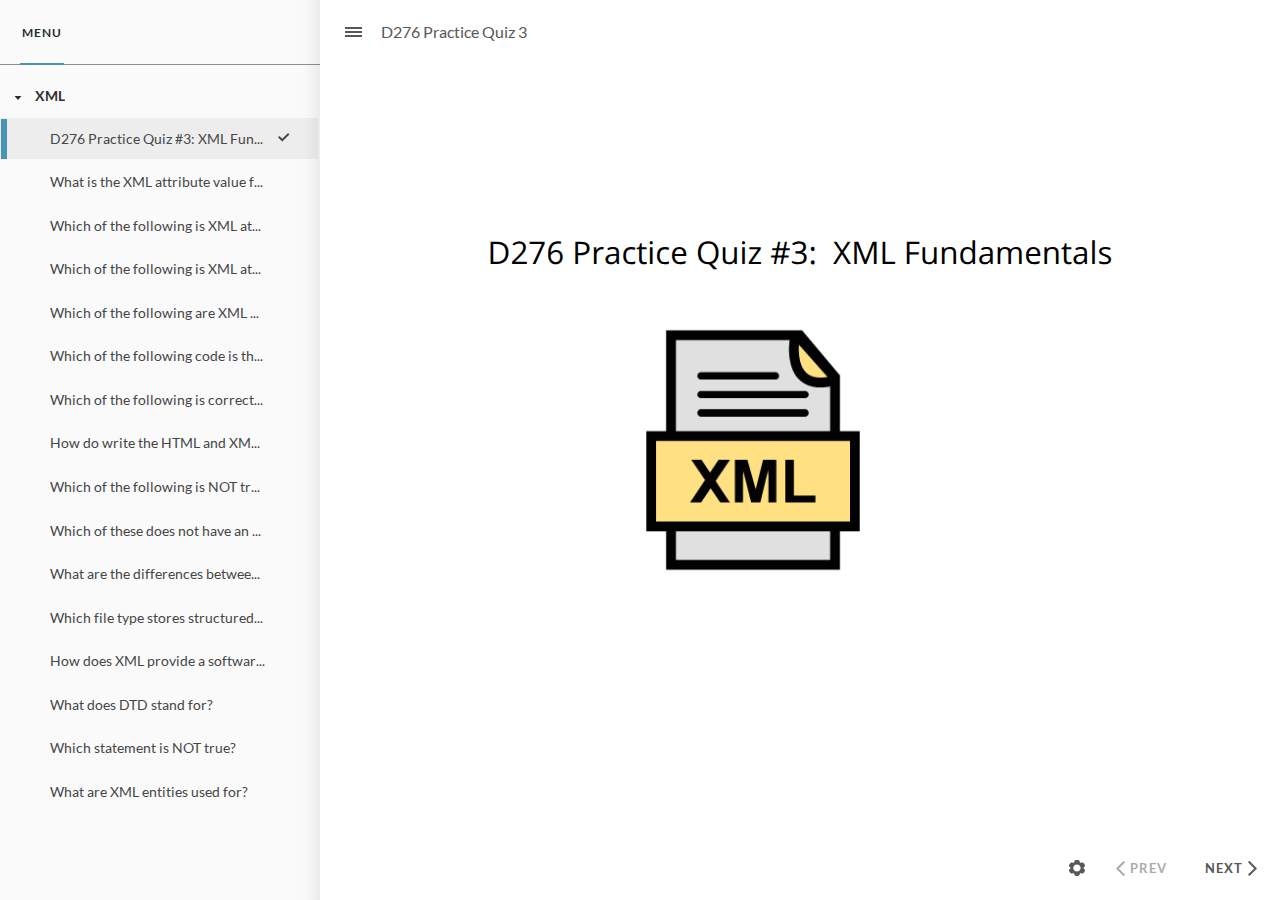
<file: index.html>
﻿<!doctype html>
<html lang="en-US">
<head>
  <meta charset="utf-8">
  <!-- Created using Storyline 360 - http://www.articulate.com  -->
  <!-- version: 3.79.30921.0 -->
  <title>D276 Practice Quiz 3</title>
  <meta http-equiv="x-ua-compatible" content="IE=edge"/>
  <meta name="viewport" content="width=device-width,initial-scale=1,user-scalable=no,shrink-to-fit=no,minimal-ui"/>
  <meta name="apple-mobile-web-app-capable" content="yes"/>
  <style>
    html, body { height: 100%; padding: 0; margin: 0 }
    #app { height: 100%; width: 100%; }
  </style>

  <script>
    window.DS = {};
    window.globals = {
      DATA_PATH_BASE: '',
      HAS_FRAME: true,
      HAS_SLIDE: true,

      lmsPresent: false,
      tinCanPresent: false,
      cmi5Present: false,
      aoSupport: false,
      scale: 'noscale',
      captureRc: false,
      browserSize: 'optimal',
      bgColor: '#FFFFFF',
      features: 'ConnectionMessages,DropIn1,DropIn2,DropIn3,DropIn4,FullScreenToggle,LayerPresentAsDialog,MultipleQuizTracking,UpdatedThemeEditor,VideoSync',
      themeName: 'unified',
      preloaderColor: '#8C8C8C',
      suppressAnalytics: false,
      productChannel: 'stable',
      publishSource: 'storyline',
      aid: 'aid|c968bc11-14fc-4e19-bbd4-9d9aef93eb11',
      cid: '5f8f3acd-6497-43a9-b565-3db9322bfdd7',
      playerVersion: '3.79.30921.0',
      publishTimestamp: '2023-09-08T02:44:46.5695408Z',
      maxIosVideoElements: 10,
      connectionSettings: { message: 'You%20are%20offline.%20Trying%20to%20reconnect...', useDarkTheme: true, mode: 'disabled' },

      
      parseParams: function(qs) {
        if (window.globals.parsedParams != null) {
          return window.globals.parsedParams;
        }
        qs = (qs || window.location.search.substr(1)).split('+').join(' ');
        var params = {},
            tokens,
            re = /[?&]?([^=]+)=([^&]*)/g;

        while (tokens = re.exec(qs)) {
          params[decodeURIComponent(tokens[1]).trim()] =
            decodeURIComponent(tokens[2]).trim();
        }
        window.globals.parsedParams = params;
        return params;
      }

    };
  </script>
  <script>
    var isIe11 = ('ActiveXObject' in window || window.MSBlobBuilder != null)
      && window.msCrypto != null && !window.ActiveXObject;
    if (isIe11) {
      window.globals.unsupportedBrowser = true;
      document.write(atob('[base64]'));
    }
  </script>
  
  <script>window.THREE = { };</script>
  
</head>
<body style="background: #FFFFFF" class="cs-HTML theme-unified">
  <!-- 360 -->
  <script>!function(){var e,i=/iPhone/i,o=/iPod/i,n=/iPad/i,t=/\biOS-universal(?:.+)Mac\b/i,r=/\bAndroid(?:.+)Mobile\b/i,a=/Android/i,d=/(?:SD4930UR|\bSilk(?:.+)Mobile\b)/i,p=/Silk/i,l=/Windows Phone/i,u=/\bWindows(?:.+)ARM\b/i,b=/BlackBerry/i,s=/BB10/i,c=/Opera Mini/i,f=/\b(CriOS|Chrome)(?:.+)Mobile/i,h=/Mobile(?:.+)Firefox\b/i,v=function(e){return void 0!==e&&"MacIntel"===e.platform&&"number"==typeof e.maxTouchPoints&&e.maxTouchPoints>1&&"undefined"==typeof MSStream};e=function(e){var m={userAgent:"",platform:"",maxTouchPoints:0};e||"undefined"==typeof navigator?"string"==typeof e?m.userAgent=e:e&&e.userAgent&&(m={userAgent:e.userAgent,platform:e.platform,maxTouchPoints:e.maxTouchPoints||0}):m={userAgent:navigator.userAgent,platform:navigator.platform,maxTouchPoints:navigator.maxTouchPoints||0};var g=m.userAgent,y=g.split("[FBAN");void 0!==y[1]&&(g=y[0]),void 0!==(y=g.split("Twitter"))[1]&&(g=y[0]);var A=function(e){return function(i){return i.test(e)}}(g),w={apple:{phone:A(i)&&!A(l),ipod:A(o),tablet:!A(i)&&(A(n)||v(m))&&!A(l),universal:A(t),device:(A(i)||A(o)||A(n)||A(t)||v(m))&&!A(l)},amazon:{phone:A(d),tablet:!A(d)&&A(p),device:A(d)||A(p)},android:{phone:!A(l)&&A(d)||!A(l)&&A(r),tablet:!A(l)&&!A(d)&&!A(r)&&(A(p)||A(a)),device:!A(l)&&(A(d)||A(p)||A(r)||A(a))||A(/\bokhttp\b/i)},windows:{phone:A(l),tablet:A(u),device:A(l)||A(u)},other:{blackberry:A(b),blackberry10:A(s),opera:A(c),firefox:A(h),chrome:A(f),device:A(b)||A(s)||A(c)||A(h)||A(f)},any:!1,phone:!1,tablet:!1};return w.any=w.apple.device||w.android.device||w.windows.device||w.other.device,w.phone=w.apple.phone||w.android.phone||w.windows.phone,w.tablet=w.apple.tablet||w.android.tablet||w.windows.tablet,w}(),"object"==typeof exports&&"undefined"!=typeof module?module.exports=e:"function"==typeof define&&define.amd?define((function(){return e})):this.isMobile=e}();
    window.isMobile.apple.tablet = window.isMobile.apple.tablet ||
      (navigator.platform === 'MacIntel' && navigator.maxTouchPoints > 1);
    window.isMobile.apple.device = window.isMobile.apple.device || window.isMobile.apple.tablet;
    window.isMobile.tablet = window.isMobile.tablet || window.isMobile.apple.tablet;
    window.isMobile.any = window.isMobile.any || window.isMobile.apple.tablet;
  </script>

  <div id="focus-sink" tabindex="-1"></div>

  <div id="preso"></div>
  <script>
    (function() {

      var classTypes = [ 'desktop', 'mobile', 'phone', 'tablet' ];

      var addDeviceClasses = function(prefix, testObj) {
        var curr, i;
        for (i = 0; i < classTypes.length; i++) {
          curr = classTypes[i];
          if (testObj[curr]) {
            document.body.classList.add(prefix + curr);
          }
        }
      };

      var params = window.globals.parseParams(),
          isDevicePreview = params.devicepreview === '1',
          isPhoneOverride = params.deviceType === 'phone' || (isDevicePreview && params.phone == '1'),
          isTabletOverride = (params.deviceType === 'tablet' || isDevicePreview) && !isPhoneOverride,
          isMobileOverride = isPhoneOverride || isTabletOverride;

      var deviceView = {
        desktop: !window.isMobile.any && !isMobileOverride,
        mobile: window.isMobile.any || isMobileOverride,
        phone: isPhoneOverride || (window.isMobile.phone && !isTabletOverride),
        tablet: isTabletOverride || window.isMobile.tablet
      };

      window.globals.deviceView = deviceView;
      window.isMobile.desktop = !window.isMobile.any;
      window.isMobile.mobile = window.isMobile.any;

      addDeviceClasses('view-', deviceView);

    })();
  </script>
  
  <script src='story_content/user.js' type=text/javascript></script>
  <div class="slide-loader"></div>

  <script>
    var doc = document, loader = doc.body.querySelector('.slide-loader'); [ 1, 2, 3 ].forEach(function(n) { var d = doc.createElement('div'); d.style.backgroundColor = window.globals.preloaderColor; d.classList.add('mobile-loader-dot'); d.classList.add('dot' + n); loader.appendChild(d); });
  </script>

  <div class="mobile-load-title-overlay" style="display: none">
    <div class="mobile-load-title">D276 Practice Quiz 3</div>
  </div>

  <div class="mobile-chrome-warning"></div>

  
<style>
  .warn-connection-dialog {
    display: none;
    background: transparent;
    pointer-events: all;
    position: fixed;
    left: 0;
    top: 0;
    width: 100%;
    height: 100%;
    z-index: 999;
  }

  .warn-connection-content {
    pointer-events: all;
    border-radius: 4px;
    background: white;
    border: 1px solid #E7E7E7;
    color: #333333;
    box-shadow: 0 2px 4px rgba(0, 0, 0, 0.25);
    transition: all 150ms ease-out;
    position: absolute;
    white-space: nowrap;
  }

  .view-phone.is-landscape .warn-connection-content {
    left: 23px;
    bottom: 23px;
  }

  .view-tablet.is-landscape .warn-connection-content {
    left: 50%;
    top: 20px;
    transform: translateX(-50%);
  }

  .is-portrait .warn-connection-content {
    transform: translate(-50%, calc(-100% - 15px));
  }

  .warn-connection-content p {
    display: inline-block;
    margin: 0 8px 0 0;
    line-height: 33px;
    font-size: 11px;
  }

  .warn-connection-content svg {
    position: relative;
    vertical-align: middle;
    margin: 0 2px 2px 8px;
  }

  .view-desktop .warn-connection-content {
    left: 1.5em;
    bottom: 1.5em;
  }

  .view-desktop .warn-connection-content p {
    font-size: 1.1em;
  }

  .is-offline .warn-connection-dialog {
    display: block;
  }

  .is-offline .cs-panel * {
    pointer-events: none !important;
  }

  .is-offline .cs-panel {
    pointer-events: all !important;
  }

  .is-offline #nav-controls * {
    pointer-events: none !important;
  }

  .is-offline #nav-controls {
    pointer-events: all !important;
  }
</style>

<div class="warn-connection-dialog" role="alertdialog" aria-modal="true" tabindex="0" aria-labelledby="warn-connection-message">
  <div class="warn-connection-content">
    <svg width="17" height="15" viewBox="0 0 17 15" xmlns="http://www.w3.org/2000/svg">
      <path fill="#8F0000" stroke="white" d="M16.07,12.98 L15.88,12.23 L9.51,1.21 C8.97,0.26,7.6,0.26,7.06,1.21 L0.69,12.23 C0.15,13.16,0.81,14.36,1.91,14.36 H14.65 C15.47,14.36,16.05,13.7,16.07,12.98 Z"/>
      <path fill="white" stroke="white" d="M8.58,5.5 C8.35,5.28,8.5,5.35,8.21,5.32 C8.09,5.35,7.97,5.49,7.96,5.67 C7.97,5.79,7.98,5.92,7.98,6.04 L7.98,6.04 C7.99,6.17,8,6.31,8.01,6.43 L8.01,6.44 C8.03,6.92,8.06,7.41,8.09,7.9 L8.09,7.9 C8.12,8.39,8.14,8.88,8.17,9.37 C8.17,9.39,8.18,9.42,8.2,9.44 C8.23,9.46,8.25,9.47,8.28,9.47 C8.31,9.47,8.34,9.46,8.35,9.44 C8.37,9.43,8.38,9.4,8.39,9.35 L8.39,9.34 C8.39,9.24,8.4,9.15,8.4,9.05 L8.4,9.05 C8.41,8.96,8.41,8.86,8.42,8.75 C8.43,8.44,8.45,8.12,8.47,7.81 L8.47,7.81 C8.49,7.49,8.51,7.18,8.53,6.87 C8.55,6.46,8.56,6.05,8.59,5.64 L8.6,5.62 C8.6,5.57,8.59,5.53,8.58,5.5 L8.21,5.32 Z"/>
      <circle fill="white" stroke="white" cx="8.3" cy="11.35" r="0.3"/>
    </svg>
    <p id="warn-connection-message">You are offline. Trying to reconnect...</p>
  </div>
</div>

<script>
  (function() {
    window.DS.connection = {
      warningShown: false,
      assets: {},
      loadingAssetGroup: false,
      retryDelay: 500
    };

    var connectionSettings = window.globals.connectionSettings || {};

    // The `window.globals.features` variable must be set in `webpack.dev.config` when testing locally - it is not enough
    // to have it in the data - but it must be set there as well.
    var useConnectionMessages = window.AbortController != null &&
      window.location.protocol != 'file:' &&
      window.globals.features.indexOf('ConnectionMessages') != -1 &&
      connectionSettings.mode === 'normal';

    window.DS.connection.useConnectionMessages = useConnectionMessages;

    var assetCount = 0;
    var checkLoadedId;


    if (useConnectionMessages && connectionSettings != null) {
      var contentEl = document.querySelector('.warn-connection-content');
      var messageEl = contentEl.querySelector('p');

      if (connectionSettings.useDarkTheme) {
        contentEl.style.borderColor = '#BABBBA';
        contentEl.style.backgroundColor = '#282828';
        contentEl.style.color = '#FFFFFF';
      }

      if (connectionSettings.message != null) {
        messageEl.textContent = window.decodeURIComponent(connectionSettings.message);
      }
    }

    function checkAssetsReady() {
      for (var i in DS.connection.assets) {
        if (!DS.connection.assets[i].success) {
          return false;
        }
      }
      return true;
    }

    function stopAssetGroup() {
      if (!useConnectionMessages) { return; }

      assetCount = 0;

      DS.connection.oldAssetGroup = DS.connection.assets;
      DS.connection.assets = {};
      DS.connection.loadingAssetGroup = false;
      clearInterval(checkLoadedId);
    }

    function startAssetGroup() {
      if (!useConnectionMessages) { return; }
      var ticks = 0;
      clearInterval(checkLoadedId);
      checkLoadedId = setInterval(function() {
        var loaded = 0;
        if (assetCount === 0 && loaded === 0) {
          clearInterval(checkLoadedId);
          return;
        }

        for (var i in DS.connection.assets) {
          if (DS.connection.assets[i].success) {
            loaded++;
          }
        }

        if (assetCount === loaded && checkAssetsReady()) {
          for (var i in DS.connection.assets) {
            if (DS.connection.assets[i].action) {
              DS.connection.assets[i].action();
            }
          }
          hideWarning();
          stopAssetGroup();
        }
      }, 100)
    }

    function requiredAsset(url, action, retry, type) {
      if (!useConnectionMessages) { return; }
      if (DS.connection.assets[url]) { return; }

      DS.connection.assets[url] = {
        success: false, action: action, retry: retry, type: type
      };
      assetCount = Object.keys(DS.connection.assets).length;
      if (!DS.connection.loadingAssetGroup) {
        startAssetGroup();
      }
      DS.connection.loadingAssetGroup = true;
    }

    function assetLoaded(url) {
      if (!useConnectionMessages) { return; }
      if (DS.connection.assets[url]) {
        DS.connection.assets[url].success = true;
      }
    }

    function assetFailed(url) {
      if (!useConnectionMessages) { return; }
      if (!DS.connection.assets[url]) {
        if (/\.js$/.test(url) && url.indexOf('transcripts') === -1) {
          setTimeout(function() {
            if (DS.connection.lastSlideLoaded != null) {
              DS.connection.lastSlideLoaded();
            }
          }, DS.connection.retryDelay);
        }
        return;
      }
      if (!DS.connection.warningShown) { showWarning(); }
      if (DS.connection.assets[url].retry) {
        setTimeout(function() {
          if (!DS.connection.assets[url].success) {
            DS.connection.assets[url].retry()
          }
        }, DS.connection.retryDelay);
      }
    }

    function hideWarning() {
      document.body.classList.remove('is-offline');
      DS.connection.warningShown = false;
      enableKeys();
    }
    DS.connection.hideWarning = hideWarning

    function showWarning(btn) {
      document.body.classList.add('is-offline')
      DS.connection.warningShown = true;
      updateWarningPosition();
      disableKeys();
    }

    function updateWarningPosition() {
      if (!DS.connection.warningShown) {
        return;
      }

      var isPortrait = document.body.classList.contains('is-portrait');
      var warningEl = document.querySelector('.warn-connection-content');

      if (isPortrait) {
        var slide = document.querySelector('.primary-slide');
        var slideRect = slide.getBoundingClientRect();

        warningEl.style.top = `${slideRect.top}px`
        warningEl.style.left = `${slideRect.left + slideRect.width / 2}px`
      } else {
        warningEl.style.top = null;
        warningEl.style.left = null;
      }

      window.requestAnimationFrame(updateWarningPosition);
    }

    function onDisableKeyDown(e) {
      e.preventDefault();
      e.stopImmediatePropagation();
    }

    function onDisableKeyUp(e) {
      e.preventDefault();
      e.stopImmediatePropagation();
    }

    var accStyle = document.createElement('style');
    var warnDialogEl = document.querySelector('.warn-connection-dialog');

    function disableKeys() {
      if (DS.views.nsStack.length === 1) {
        DS.views.nsStack[0].tabReachable = false
        DS.views.nsStack[0].updateTabIndex(true, true);
      }

      accStyle.innerHTML = '.acc-shadow-dom { display: none; }';
      document.body.appendChild(accStyle);

      warnDialogEl.parentNode.append(warnDialogEl);
      warnDialogEl.focus();
    }

    function enableKeys() {
      document.body.removeChild(accStyle);
      if (DS.views.nsStack.length === 1 && DS.views.nsStack[0].name === '_frame') {
        DS.views.nsStack[0].tabReachable = true;
        DS.views.nsStack[0].updateTabIndex();
      }
    }

    // these will all be noops if the feature flag isn't set in
    // the data and `window.globals.features`
    DS.connection.requiredAsset = requiredAsset;
    DS.connection.assetLoaded = assetLoaded;
    DS.connection.assetFailed = assetFailed;
    DS.connection.stopAssetGroup = stopAssetGroup;
    DS.connection.startAssetGroup = startAssetGroup;
  })();
</script>


  <script>
    
    if (window.autoSpider && window.vInterfaceObject) {
      document.querySelector('.mobile-load-title-overlay').style.display = 'none';
    }
  </script>

  

  <link rel="stylesheet" href="html5/data/css/output.min.css" data-noprefix/>
</body>
<script src="html5/lib/scripts/bootstrapper.min.js"></script>
</html>
</file>
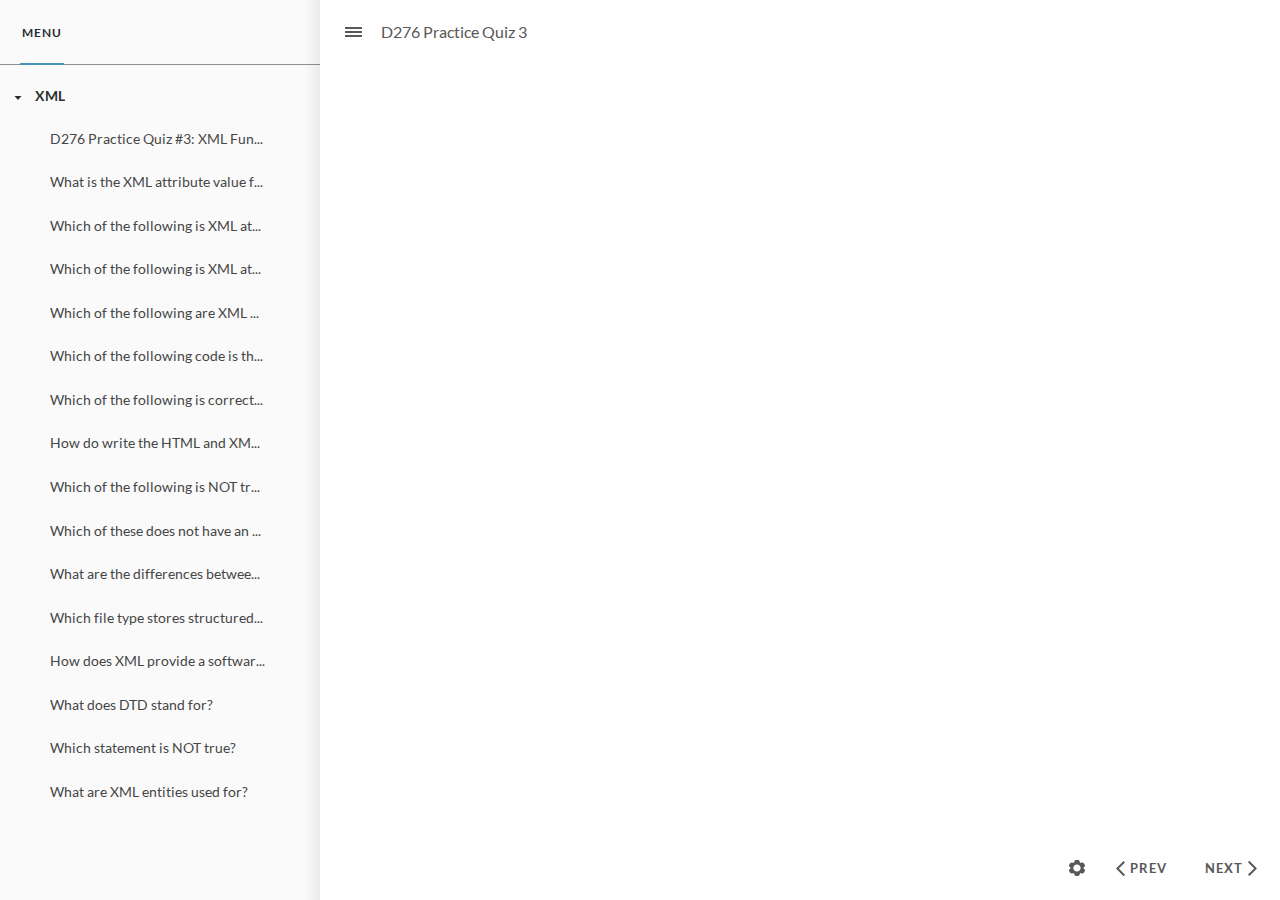
<file: index_lms.html>
<!doctype html>
<html lang="en-US">
<head>
  <meta charset="utf-8">
  <!-- Created using Storyline 360 - http://www.articulate.com  -->
  <!-- version: 3.79.30921.0 -->
  <title>D276 Practice Quiz 3</title>
  <meta http-equiv="x-ua-compatible" content="IE=edge"/>
  <meta name="viewport" content="width=device-width,initial-scale=1,user-scalable=no,shrink-to-fit=no,minimal-ui"/>
  <meta name="apple-mobile-web-app-capable" content="yes"/>
  <style>
    html, body { height: 100%; padding: 0; margin: 0 }
    #app { height: 100%; width: 100%; }
  </style>

  <script>
    window.DS = {};
    window.globals = {
      DATA_PATH_BASE: '',
      HAS_FRAME: true,
      HAS_SLIDE: true,

      lmsPresent: true,
      tinCanPresent: false,
      cmi5Present: false,
      aoSupport: false,
      scale: 'noscale',
      captureRc: false,
      browserSize: 'optimal',
      bgColor: '#FFFFFF',
      features: 'ConnectionMessages,DropIn1,DropIn2,DropIn3,DropIn4,FullScreenToggle,LayerPresentAsDialog,MultipleQuizTracking,UpdatedThemeEditor,VideoSync',
      themeName: 'unified',
      preloaderColor: '#8C8C8C',
      suppressAnalytics: false,
      productChannel: 'stable',
      publishSource: 'storyline',
      aid: 'aid|c968bc11-14fc-4e19-bbd4-9d9aef93eb11',
      cid: '5f8f3acd-6497-43a9-b565-3db9322bfdd7',
      playerVersion: '3.79.30921.0',
      publishTimestamp: '2023-09-08T02:44:47.5234536Z',
      maxIosVideoElements: 10,
      connectionSettings: { message: 'You%20are%20offline.%20Trying%20to%20reconnect...', useDarkTheme: true, mode: 'disabled' },

      
      parseParams: function(qs) {
        if (window.globals.parsedParams != null) {
          return window.globals.parsedParams;
        }
        qs = (qs || window.location.search.substr(1)).split('+').join(' ');
        var params = {},
            tokens,
            re = /[?&]?([^=]+)=([^&]*)/g;

        while (tokens = re.exec(qs)) {
          params[decodeURIComponent(tokens[1]).trim()] =
            decodeURIComponent(tokens[2]).trim();
        }
        window.globals.parsedParams = params;
        return params;
      }

    };
  </script>
  <script>
    var isIe11 = ('ActiveXObject' in window || window.MSBlobBuilder != null)
      && window.msCrypto != null && !window.ActiveXObject;
    if (isIe11) {
      window.globals.unsupportedBrowser = true;
      document.write(atob('[base64]'));
    }
  </script>
  <script src="lms/scormdriver.js" charset="utf-8"></script>
  <script>window.THREE = { };</script>
  
</head>
<body style="background: #FFFFFF" class="cs-HTML theme-unified">
  <!-- 360 -->
  <script>!function(){var e,i=/iPhone/i,o=/iPod/i,n=/iPad/i,t=/\biOS-universal(?:.+)Mac\b/i,r=/\bAndroid(?:.+)Mobile\b/i,a=/Android/i,d=/(?:SD4930UR|\bSilk(?:.+)Mobile\b)/i,p=/Silk/i,l=/Windows Phone/i,u=/\bWindows(?:.+)ARM\b/i,b=/BlackBerry/i,s=/BB10/i,c=/Opera Mini/i,f=/\b(CriOS|Chrome)(?:.+)Mobile/i,h=/Mobile(?:.+)Firefox\b/i,v=function(e){return void 0!==e&&"MacIntel"===e.platform&&"number"==typeof e.maxTouchPoints&&e.maxTouchPoints>1&&"undefined"==typeof MSStream};e=function(e){var m={userAgent:"",platform:"",maxTouchPoints:0};e||"undefined"==typeof navigator?"string"==typeof e?m.userAgent=e:e&&e.userAgent&&(m={userAgent:e.userAgent,platform:e.platform,maxTouchPoints:e.maxTouchPoints||0}):m={userAgent:navigator.userAgent,platform:navigator.platform,maxTouchPoints:navigator.maxTouchPoints||0};var g=m.userAgent,y=g.split("[FBAN");void 0!==y[1]&&(g=y[0]),void 0!==(y=g.split("Twitter"))[1]&&(g=y[0]);var A=function(e){return function(i){return i.test(e)}}(g),w={apple:{phone:A(i)&&!A(l),ipod:A(o),tablet:!A(i)&&(A(n)||v(m))&&!A(l),universal:A(t),device:(A(i)||A(o)||A(n)||A(t)||v(m))&&!A(l)},amazon:{phone:A(d),tablet:!A(d)&&A(p),device:A(d)||A(p)},android:{phone:!A(l)&&A(d)||!A(l)&&A(r),tablet:!A(l)&&!A(d)&&!A(r)&&(A(p)||A(a)),device:!A(l)&&(A(d)||A(p)||A(r)||A(a))||A(/\bokhttp\b/i)},windows:{phone:A(l),tablet:A(u),device:A(l)||A(u)},other:{blackberry:A(b),blackberry10:A(s),opera:A(c),firefox:A(h),chrome:A(f),device:A(b)||A(s)||A(c)||A(h)||A(f)},any:!1,phone:!1,tablet:!1};return w.any=w.apple.device||w.android.device||w.windows.device||w.other.device,w.phone=w.apple.phone||w.android.phone||w.windows.phone,w.tablet=w.apple.tablet||w.android.tablet||w.windows.tablet,w}(),"object"==typeof exports&&"undefined"!=typeof module?module.exports=e:"function"==typeof define&&define.amd?define((function(){return e})):this.isMobile=e}();
    window.isMobile.apple.tablet = window.isMobile.apple.tablet ||
      (navigator.platform === 'MacIntel' && navigator.maxTouchPoints > 1);
    window.isMobile.apple.device = window.isMobile.apple.device || window.isMobile.apple.tablet;
    window.isMobile.tablet = window.isMobile.tablet || window.isMobile.apple.tablet;
    window.isMobile.any = window.isMobile.any || window.isMobile.apple.tablet;
  </script>

  <div id="focus-sink" tabindex="-1"></div>

  <div id="preso"></div>
  <script>
    (function() {

      var classTypes = [ 'desktop', 'mobile', 'phone', 'tablet' ];

      var addDeviceClasses = function(prefix, testObj) {
        var curr, i;
        for (i = 0; i < classTypes.length; i++) {
          curr = classTypes[i];
          if (testObj[curr]) {
            document.body.classList.add(prefix + curr);
          }
        }
      };

      var params = window.globals.parseParams(),
          isDevicePreview = params.devicepreview === '1',
          isPhoneOverride = params.deviceType === 'phone' || (isDevicePreview && params.phone == '1'),
          isTabletOverride = (params.deviceType === 'tablet' || isDevicePreview) && !isPhoneOverride,
          isMobileOverride = isPhoneOverride || isTabletOverride;

      var deviceView = {
        desktop: !window.isMobile.any && !isMobileOverride,
        mobile: window.isMobile.any || isMobileOverride,
        phone: isPhoneOverride || (window.isMobile.phone && !isTabletOverride),
        tablet: isTabletOverride || window.isMobile.tablet
      };

      window.globals.deviceView = deviceView;
      window.isMobile.desktop = !window.isMobile.any;
      window.isMobile.mobile = window.isMobile.any;

      addDeviceClasses('view-', deviceView);

    })();
  </script>
  
  <script src='story_content/user.js' type=text/javascript></script>
  <div class="slide-loader"></div>

  <script>
    var doc = document, loader = doc.body.querySelector('.slide-loader'); [ 1, 2, 3 ].forEach(function(n) { var d = doc.createElement('div'); d.style.backgroundColor = window.globals.preloaderColor; d.classList.add('mobile-loader-dot'); d.classList.add('dot' + n); loader.appendChild(d); });
  </script>

  <div class="mobile-load-title-overlay" style="display: none">
    <div class="mobile-load-title">D276 Practice Quiz 3</div>
  </div>

  <div class="mobile-chrome-warning"></div>

  
<style>
  .warn-connection-dialog {
    display: none;
    background: transparent;
    pointer-events: all;
    position: fixed;
    left: 0;
    top: 0;
    width: 100%;
    height: 100%;
    z-index: 999;
  }

  .warn-connection-content {
    pointer-events: all;
    border-radius: 4px;
    background: white;
    border: 1px solid #E7E7E7;
    color: #333333;
    box-shadow: 0 2px 4px rgba(0, 0, 0, 0.25);
    transition: all 150ms ease-out;
    position: absolute;
    white-space: nowrap;
  }

  .view-phone.is-landscape .warn-connection-content {
    left: 23px;
    bottom: 23px;
  }

  .view-tablet.is-landscape .warn-connection-content {
    left: 50%;
    top: 20px;
    transform: translateX(-50%);
  }

  .is-portrait .warn-connection-content {
    transform: translate(-50%, calc(-100% - 15px));
  }

  .warn-connection-content p {
    display: inline-block;
    margin: 0 8px 0 0;
    line-height: 33px;
    font-size: 11px;
  }

  .warn-connection-content svg {
    position: relative;
    vertical-align: middle;
    margin: 0 2px 2px 8px;
  }

  .view-desktop .warn-connection-content {
    left: 1.5em;
    bottom: 1.5em;
  }

  .view-desktop .warn-connection-content p {
    font-size: 1.1em;
  }

  .is-offline .warn-connection-dialog {
    display: block;
  }

  .is-offline .cs-panel * {
    pointer-events: none !important;
  }

  .is-offline .cs-panel {
    pointer-events: all !important;
  }

  .is-offline #nav-controls * {
    pointer-events: none !important;
  }

  .is-offline #nav-controls {
    pointer-events: all !important;
  }
</style>

<div class="warn-connection-dialog" role="alertdialog" aria-modal="true" tabindex="0" aria-labelledby="warn-connection-message">
  <div class="warn-connection-content">
    <svg width="17" height="15" viewBox="0 0 17 15" xmlns="http://www.w3.org/2000/svg">
      <path fill="#8F0000" stroke="white" d="M16.07,12.98 L15.88,12.23 L9.51,1.21 C8.97,0.26,7.6,0.26,7.06,1.21 L0.69,12.23 C0.15,13.16,0.81,14.36,1.91,14.36 H14.65 C15.47,14.36,16.05,13.7,16.07,12.98 Z"/>
      <path fill="white" stroke="white" d="M8.58,5.5 C8.35,5.28,8.5,5.35,8.21,5.32 C8.09,5.35,7.97,5.49,7.96,5.67 C7.97,5.79,7.98,5.92,7.98,6.04 L7.98,6.04 C7.99,6.17,8,6.31,8.01,6.43 L8.01,6.44 C8.03,6.92,8.06,7.41,8.09,7.9 L8.09,7.9 C8.12,8.39,8.14,8.88,8.17,9.37 C8.17,9.39,8.18,9.42,8.2,9.44 C8.23,9.46,8.25,9.47,8.28,9.47 C8.31,9.47,8.34,9.46,8.35,9.44 C8.37,9.43,8.38,9.4,8.39,9.35 L8.39,9.34 C8.39,9.24,8.4,9.15,8.4,9.05 L8.4,9.05 C8.41,8.96,8.41,8.86,8.42,8.75 C8.43,8.44,8.45,8.12,8.47,7.81 L8.47,7.81 C8.49,7.49,8.51,7.18,8.53,6.87 C8.55,6.46,8.56,6.05,8.59,5.64 L8.6,5.62 C8.6,5.57,8.59,5.53,8.58,5.5 L8.21,5.32 Z"/>
      <circle fill="white" stroke="white" cx="8.3" cy="11.35" r="0.3"/>
    </svg>
    <p id="warn-connection-message">You are offline. Trying to reconnect...</p>
  </div>
</div>

<script>
  (function() {
    window.DS.connection = {
      warningShown: false,
      assets: {},
      loadingAssetGroup: false,
      retryDelay: 500
    };

    var connectionSettings = window.globals.connectionSettings || {};

    // The `window.globals.features` variable must be set in `webpack.dev.config` when testing locally - it is not enough
    // to have it in the data - but it must be set there as well.
    var useConnectionMessages = window.AbortController != null &&
      window.location.protocol != 'file:' &&
      window.globals.features.indexOf('ConnectionMessages') != -1 &&
      connectionSettings.mode === 'normal';

    window.DS.connection.useConnectionMessages = useConnectionMessages;

    var assetCount = 0;
    var checkLoadedId;


    if (useConnectionMessages && connectionSettings != null) {
      var contentEl = document.querySelector('.warn-connection-content');
      var messageEl = contentEl.querySelector('p');

      if (connectionSettings.useDarkTheme) {
        contentEl.style.borderColor = '#BABBBA';
        contentEl.style.backgroundColor = '#282828';
        contentEl.style.color = '#FFFFFF';
      }

      if (connectionSettings.message != null) {
        messageEl.textContent = window.decodeURIComponent(connectionSettings.message);
      }
    }

    function checkAssetsReady() {
      for (var i in DS.connection.assets) {
        if (!DS.connection.assets[i].success) {
          return false;
        }
      }
      return true;
    }

    function stopAssetGroup() {
      if (!useConnectionMessages) { return; }

      assetCount = 0;

      DS.connection.oldAssetGroup = DS.connection.assets;
      DS.connection.assets = {};
      DS.connection.loadingAssetGroup = false;
      clearInterval(checkLoadedId);
    }

    function startAssetGroup() {
      if (!useConnectionMessages) { return; }
      var ticks = 0;
      clearInterval(checkLoadedId);
      checkLoadedId = setInterval(function() {
        var loaded = 0;
        if (assetCount === 0 && loaded === 0) {
          clearInterval(checkLoadedId);
          return;
        }

        for (var i in DS.connection.assets) {
          if (DS.connection.assets[i].success) {
            loaded++;
          }
        }

        if (assetCount === loaded && checkAssetsReady()) {
          for (var i in DS.connection.assets) {
            if (DS.connection.assets[i].action) {
              DS.connection.assets[i].action();
            }
          }
          hideWarning();
          stopAssetGroup();
        }
      }, 100)
    }

    function requiredAsset(url, action, retry, type) {
      if (!useConnectionMessages) { return; }
      if (DS.connection.assets[url]) { return; }

      DS.connection.assets[url] = {
        success: false, action: action, retry: retry, type: type
      };
      assetCount = Object.keys(DS.connection.assets).length;
      if (!DS.connection.loadingAssetGroup) {
        startAssetGroup();
      }
      DS.connection.loadingAssetGroup = true;
    }

    function assetLoaded(url) {
      if (!useConnectionMessages) { return; }
      if (DS.connection.assets[url]) {
        DS.connection.assets[url].success = true;
      }
    }

    function assetFailed(url) {
      if (!useConnectionMessages) { return; }
      if (!DS.connection.assets[url]) {
        if (/\.js$/.test(url) && url.indexOf('transcripts') === -1) {
          setTimeout(function() {
            if (DS.connection.lastSlideLoaded != null) {
              DS.connection.lastSlideLoaded();
            }
          }, DS.connection.retryDelay);
        }
        return;
      }
      if (!DS.connection.warningShown) { showWarning(); }
      if (DS.connection.assets[url].retry) {
        setTimeout(function() {
          if (!DS.connection.assets[url].success) {
            DS.connection.assets[url].retry()
          }
        }, DS.connection.retryDelay);
      }
    }

    function hideWarning() {
      document.body.classList.remove('is-offline');
      DS.connection.warningShown = false;
      enableKeys();
    }
    DS.connection.hideWarning = hideWarning

    function showWarning(btn) {
      document.body.classList.add('is-offline')
      DS.connection.warningShown = true;
      updateWarningPosition();
      disableKeys();
    }

    function updateWarningPosition() {
      if (!DS.connection.warningShown) {
        return;
      }

      var isPortrait = document.body.classList.contains('is-portrait');
      var warningEl = document.querySelector('.warn-connection-content');

      if (isPortrait) {
        var slide = document.querySelector('.primary-slide');
        var slideRect = slide.getBoundingClientRect();

        warningEl.style.top = `${slideRect.top}px`
        warningEl.style.left = `${slideRect.left + slideRect.width / 2}px`
      } else {
        warningEl.style.top = null;
        warningEl.style.left = null;
      }

      window.requestAnimationFrame(updateWarningPosition);
    }

    function onDisableKeyDown(e) {
      e.preventDefault();
      e.stopImmediatePropagation();
    }

    function onDisableKeyUp(e) {
      e.preventDefault();
      e.stopImmediatePropagation();
    }

    var accStyle = document.createElement('style');
    var warnDialogEl = document.querySelector('.warn-connection-dialog');

    function disableKeys() {
      if (DS.views.nsStack.length === 1) {
        DS.views.nsStack[0].tabReachable = false
        DS.views.nsStack[0].updateTabIndex(true, true);
      }

      accStyle.innerHTML = '.acc-shadow-dom { display: none; }';
      document.body.appendChild(accStyle);

      warnDialogEl.parentNode.append(warnDialogEl);
      warnDialogEl.focus();
    }

    function enableKeys() {
      document.body.removeChild(accStyle);
      if (DS.views.nsStack.length === 1 && DS.views.nsStack[0].name === '_frame') {
        DS.views.nsStack[0].tabReachable = true;
        DS.views.nsStack[0].updateTabIndex();
      }
    }

    // these will all be noops if the feature flag isn't set in
    // the data and `window.globals.features`
    DS.connection.requiredAsset = requiredAsset;
    DS.connection.assetLoaded = assetLoaded;
    DS.connection.assetFailed = assetFailed;
    DS.connection.stopAssetGroup = stopAssetGroup;
    DS.connection.startAssetGroup = startAssetGroup;
  })();
</script>


  <script>
    
    if (window.autoSpider && window.vInterfaceObject) {
      document.querySelector('.mobile-load-title-overlay').style.display = 'none';
    }
  </script>

  

  <link rel="stylesheet" href="html5/data/css/output.min.css" data-noprefix/>
</body>
<script src="html5/lib/scripts/bootstrapper.min.js"></script>
</html>
</file>
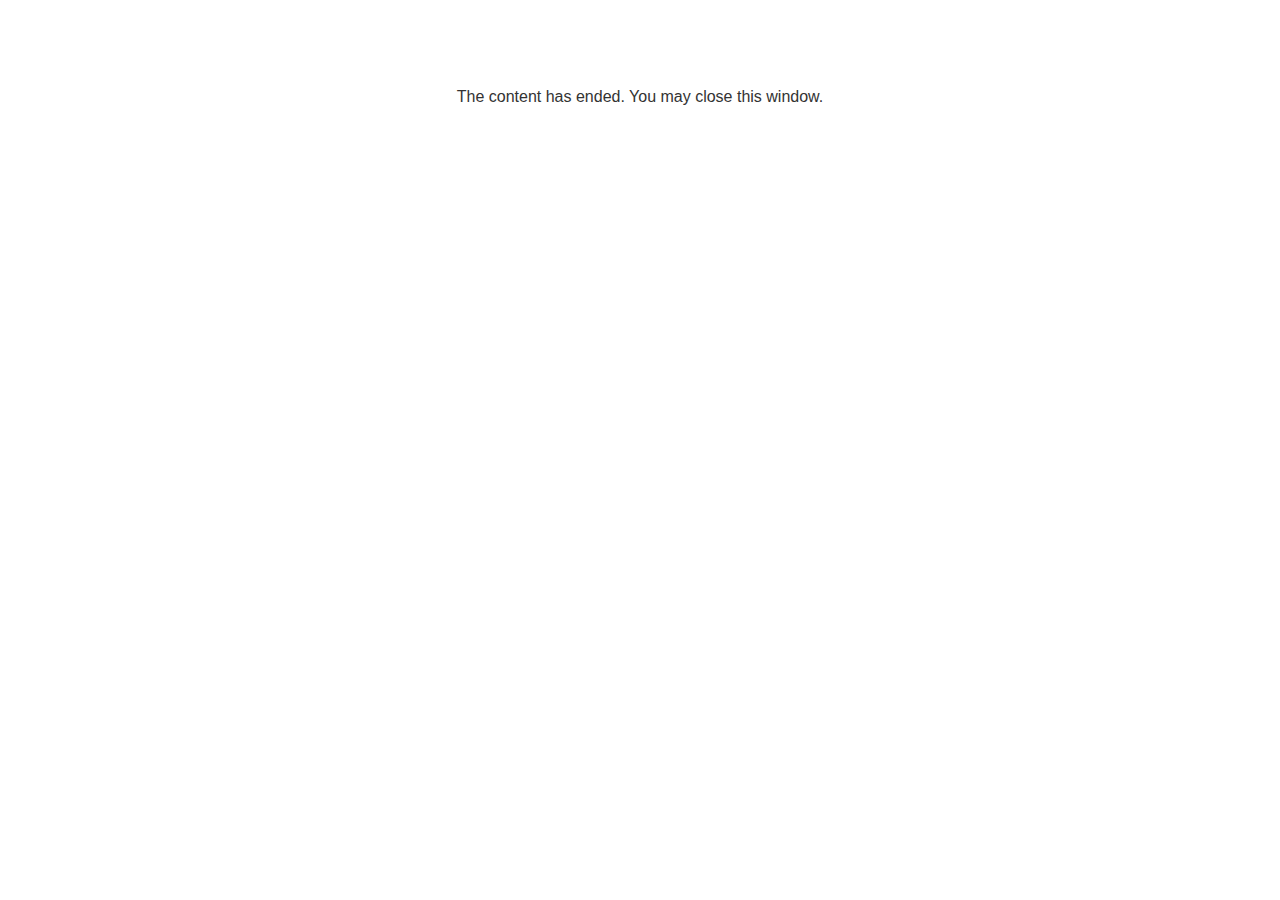
<file: lms/goodbye.html>
<!doctype html>
<html>
<body style="background-color: #ffffff;">

<p role="alert" style="color: #333333;font-family: Lato, articulate, tahoma, arial;font-size: medium;text-align: center;">
<br><br><br><br>
The content has ended. You may close this window.
</p>

</body>
</html>
</file>
<file: html5/data/css/output.min.css>
@font-face {
  font-family: 'LatoBold Charset1_ BoldE86E775C';
  src: url('[data-uri]');
  font-style: normal;
  font-weight: normal;
}
@font-face {
  font-family: 'Lato Charset1_ 6LHftTy4F88F1FCD';
  src: url('[data-uri]');
  font-style: normal;
  font-weight: normal;
}
@font-face {
  font-family: 'Open Sans Charset1_ 5bVEF0DF2B4';
  src: url('[data-uri]');
  font-style: normal;
  font-weight: normal;
}
@font-face {
  font-family: 'Open SansBold CharsBold00C83E1A';
  src: url('[data-uri]');
  font-style: normal;
  font-weight: normal;
}
@font-face {
  font-family: 'Open Sans Charset0_v9TY33EDE6F2';
  src: url('[data-uri]');
  font-style: normal;
  font-weight: normal;
}
@font-face {
  font-family: 'Open SansBold CharsBoldE47A47C6';
  src: url('[data-uri]');
  font-style: normal;
  font-weight: normal;
}
.cs-HTML {
  background: rgba(255, 255, 255, 1);
}
.cs-pxabnsnfns00001000001 .cs-infopanel  {
  box-shadow: 0 1px 0 rgba(0, 0, 0, 0);
  background: rgba(255, 255, 255, 1);
}
.cs-pxabnsnfns00001000001 .cs-infopanel .cs-link {
  color: rgba(88, 88, 88, 1);
}
.cs-pxabnsnfns00001000001 .cs-infopanel .cs-link:hover {
  color: rgba(255, 255, 255, 1);
}
.cs-pxabnsnfns00001000001 .cs-infopanel .cs-name {
  color: rgba(68, 68, 68, 1);
}
.cs-pxabnsnfns00001000001 .cs-infopanel .cs-title {
  color: rgba(153, 153, 153, 1);
}
.cs-pxabnsnfns00001000001 .cs-infopanelpopup  {
  box-shadow: 0 1px 0 rgba(0, 0, 0, 0);
  background: rgba(0, 0, 0, 0);
}
.cs-pxabnsnfns00001000001 .cs-infopanelpopup .cs-link {
  color: rgba(255, 0, 0, 1);
}
.cs-pxabnsnfns00001000001 .cs-infopanelpopup .cs-link:hover {
  color: rgba(255, 255, 255, 1);
}
.cs-pxabnsnfns00001000001 .cs-infopanelpopup .cs-name {
  color: rgba(255, 255, 255, 1);
}
.cs-pxabnsnfns00001000001 .cs-infopanelpopup .cs-bio {
  color: rgba(88, 88, 88, 1);
}
.cs-pxabnsnfns00001000001 .cs-timer  {
  color: rgba(88, 88, 88, 1);
}
.cs-pxabnsnfns00001000001 .cs-duration stop:first-child {
  stop-color: rgba(220, 220, 220, 1);
}
.cs-pxabnsnfns00001000001 .cs-duration stop:last-child {
  stop-color: rgba(220, 220, 220, 1);
}
.cs-pxabnsnfns00001000001 .cs-elapsed stop:first-child {
  stop-color: rgba(254, 227, 71, 1);
}
.cs-pxabnsnfns00001000001 .cs-elapsed stop:last-child {
  stop-color: rgba(254, 227, 71, 1);
}
.cs-pxabnsnfns00001000001 .cs-timer .cs-pie .cs-innerstroke {
  stroke: rgba(199, 199, 199, 1);
}
.cs-pxabnsnfns00001000001 .cs-timer .cs-pie .cs-innerborder {
  stroke: rgba(255, 255, 255, 1);
}
.cs-pxabnsnfns00001000001 .cs-window  {
  box-shadow: 0 8px 5px rgba(0, 0, 0, 0.2);
  border-color: rgba(49, 99, 0, 1);
  background: rgba(250, 250, 250, 1);
  color: rgba(70, 70, 70, 1);
}
.cs-pxabnsnfns00001000001 .cs-window .cs-diva {
  border-color: rgba(0, 0, 0, 0);
}
.cs-pxabnsnfns00001000001 .cs-window .cs-divb {
  border-color: rgba(0, 0, 0, 0);
}
.cs-pxabnsnfns00001000001 .cs-editor .cs-editor-slide {
  color: rgba(255, 255, 255, 1);
}
.cs-pxabnsnfns00001000001 .cs-editor .cs-editor-html {
  color: rgba(70, 70, 70, 1);
}
.cs-pxabnsnfns00001000001 .cs-editor .cs-editor-button {
  text-shadow: 0 1px 0 rgba(0, 0, 0, 0);
  color: rgba(255, 255, 255, 1);
  border-color: rgba(33, 68, 0, 1);
  background: rgba(60, 124, 0, 1);
}
.cs-pxabnsnfns00001000001 .cs-editor .cs-editor-button:hover {
  background: rgba(66, 142, 0, 1);
}
.cs-pxabnsnfns00001000001 .cs-editor .cs-editor-button:active {
  background: rgba(46, 93, 0, 1);
}
.cs-pxabnsnfns00001000001 .cs-listitem  {
  color: rgba(70, 70, 70, 1);
  border-color: none;
  border: 1px solid transparent;
}
.cs-pxabnsnfns00001000001 .cs-listitem:hover {
  background: rgba(0, 0, 0, 0.05);
  border-color: rgba(142, 143, 142, 1) !important;
  border-width: 1px;
  border-radius: 2px;
  border-style: solid;
  box-sizing: border-box;
}
.cs-pxabnsnfns00001000001 .cs-listitem.hover {
  background: rgba(0, 0, 0, 0.05);
  border-color: rgba(142, 143, 142, 1) !important;
  border-width: 1px;
  border-radius: 2px;
  border-style: solid;
  box-sizing: border-box;
}
.cs-pxabnsnfns00001000001 .cs-glossary  {
  color: rgba(70, 70, 70, 1);
}
.cs-pxabnsnfns00001000001 .cs-glossary .cs-scrolling-panel {
  background: rgba(0, 0, 0, 0);
}
.cs-pxabnsnfns00001000001 .cs-glossary .cs-term.cs-selected .cs-choice-list-trigger {
  color: rgba(255, 255, 255, 1);
  background: rgba(255, 255, 255, 1);
}
.cs-pxabnsnfns00001000001 .cs-glossary .cs-term.cs-selected .cs-choice-list-trigger:focus {
  color: rgba(255, 255, 255, 1);
  background: rgba(255, 255, 255, 1);
}
.cs-pxabnsnfns00001000001 .cs-glossary .cs-term:hover .cs-choice-list-trigger {
  background: rgba(70, 70, 70, 1);
}
.cs-pxabnsnfns00001000001 .cs-glossary .cs-term.hover .cs-choice-list-trigger {
  background: rgba(70, 70, 70, 1);
}
.cs-pxabnsnfns00001000001 .cs-glossary .cs-term .cs-choice-list-trigger:focus {
  background: rgba(70, 70, 70, 1);
}
.cs-pxabnsnfns00001000001 .cs-glossary .cs-diva {
  border-color: rgba(0, 0, 0, 0);
}
.cs-pxabnsnfns00001000001 .cs-glossary .cs-divb {
  border-color: rgba(0, 0, 0, 0);
}
.cs-pxabnsnfns00001000001 .cs-glossary .cs-divc {
  border-color: rgba(0, 0, 0, 0);
}
.cs-pxabnsnfns00001000001 .cs-glossary .cs-heading {
  color: rgba(44, 47, 48, 1);
  font-weight: 700;
}
.note-content p span {
  color: rgba(70, 70, 70, 1);
  line-height: 1.4em;
  font-size: 103.769%;
}
.cs-pxabnsnfns00001000001 .cs-resource .cs-separator {
  border-color: rgba(0, 0, 0, 0);
}
.cs-pxabnsnfns00001000001 .cs-outline  {
  color: rgba(45, 45, 45, 1);
}
.cs-pxabnsnfns00001000001 .cs-outline .cs-diva {
  border-color: rgba(0, 0, 0, 0);
}
.cs-pxabnsnfns00001000001 .cs-outline .cs-divb {
  border-color: rgba(0, 0, 0, 0);
}
.cs-pxabnsnfns00001000001 .cs-outline .cs-divc {
  border-color: rgba(0, 0, 0, 0);
}
.cs-pxabnsnfns00001000001 .cs-outline .cs-search-filter:hover {
  color: rgba(0, 0, 0, 0);
}
.cs-pxabnsnfns00001000001 .cs-outline .cs-search-filter.hover {
  color: rgba(0, 0, 0, 0);
}
.cs-pxabnsnfns00001000001 .cs-transcript  {
  color: rgba(255, 255, 255, 1);
}
.cs-pxabnsnfns00001000001 .cs-transcript .cs-div {
  border-color: rgba(0, 0, 0, 0);
}
.cs-pxabnsnfns00001000001 .cs-tabs:not(.topmenu-item) {
  color: rgba(39, 43, 44, 1);
}
.cs-pxabnsnfns00001000001 .cs-tabs .cs-inner-button:not(.topmenu-item) {
  text-shadow: 0 1px 0 rgba(0, 0, 0, 0);
}
.cs-pxabnsnfns00001000001 .cs-tabs:hover:not(.topmenu-item) {
  color: rgba(39, 43, 44, 1);
}
.cs-pxabnsnfns00001000001 .cs-tabs.cs-selected {
  background: rgba(0, 0, 0, 0);
  color: rgba(39, 43, 44, 1);
}
.cs-pxabnsnfns00001000001 .cs-seekcontrol  {
  background: rgba(0, 0, 0, 0);
  border-color: rgba(0, 0, 0, 0);
}
.cs-pxabnsnfns00001000001 .cs-seekcontrol .cs-button:hover .cs-icon {
  fill: rgba(255, 255, 255, 1);
}
.cs-pxabnsnfns00001000001 .cs-seekcontrol .cs-button.hover .cs-icon {
  fill: rgba(255, 255, 255, 1);
}
.cs-pxabnsnfns00001000001 .cs-seekcontrol .cs-button .cs-icon-shadow {
  fill: rgba(0, 0, 0, 0);
}
.cs-pxabnsnfns00001000001 .cs-seekcontrol .cs-button .cs-icon {
  fill: rgba(140, 140, 140, 1);
}
.cs-pxabnsnfns00001000001 .cs-seekcontrol .cs-seek .cs-fill {
  background: rgba(255, 255, 255, 0.6);
}
.cs-pxabnsnfns00001000001 .cs-seekcontrol .cs-seek {
  background: rgba(142, 143, 142, 1);
  border-color: rgba(0, 0, 0, 0);
}
.cs-pxabnsnfns00001000001 .cs-searchinput .cs-input {
  color: rgba(70, 70, 70, 1);
  border-color: rgba(0, 0, 0, 0);
  background: rgba(0, 0, 0, 0.05);
}
.cs-pxabnsnfns00001000001 .cs-searchinput .cs-input:focus {
  color: rgba(44, 47, 48, 1);
  background: rgba(41, 41, 41, 1);
}
.cs-pxabnsnfns00001000001 .cs-searchinput .cs-input:hover {
  box-shadow: inset 0 0 1px 0 rgba(69, 126, 19, 0);
}
.cs-pxabnsnfns00001000001 .cs-searchinput .cs-input.hover {
  box-shadow: inset 0 0 1px 0 rgba(69, 126, 19, 0);
}
.cs-pxabnsnfns00001000001 .cs-searchinput .cs-button .cs-icon {
  fill: rgba(88, 88, 88, 1);
}
.cs-pxabnsnfns00001000001 .cs-searchinput .cs-button:hover {
  fill: rgba(63, 133, 0, 1);
}
.cs-pxabnsnfns00001000001 .cs-searchinput .cs-button.hover {
  fill: rgba(63, 133, 0, 1);
}
.cs-pxabnsnfns00001000001 .cs-menu  {
  box-shadow: 0 1px 0 rgba(0, 0, 0, 0);
  background: rgba(250, 250, 250, 1);
}
.cs-pxabnsnfns00001000001 .cs-topmenu-item.active .cs-tab {
  background: rgba(250, 250, 250, 1);
}
.cs-pxabnsnfns00001000001 .cs-logo  {
  box-shadow: 0 1px 0 rgba(37, 75, 0, 1);
  background: rgba(255, 255, 255, 0);
}
.cs-pxabnsnfns00001000001 .cs-checkbox  {
  color: rgba(255, 255, 255, 1);
}
.cs-pxabnsnfns00001000001 .cs-checkbox:hover {
  border-color: rgba(175, 221, 130, 1);
}
.cs-pxabnsnfns00001000001 .cs-checkbox.hover {
  border-color: rgba(175, 221, 130, 1);
}
.cs-pxabnsnfns00001000001 .cs-checkbox .cs-box {
  color: rgba(255, 255, 255, 1);
  border-color: rgba(42, 83, 0, 1);
}
.cs-pxabnsnfns00001000001 .cs-checkbox .cs-box:checked::after {
  color: rgba(43, 196, 0, 1);
}
.cs-pxabnsnfns00001000001 .cs-button  {
  text-shadow: 0 1px 0 rgba(0, 0, 0, 0);
  color: rgba(88, 88, 88, 1);
  border-color: rgba(0, 0, 0, 0);
  background: rgba(0, 0, 0, 0);
  box-shadow: 0 1px 0 rgba(0, 0, 0, 0);
}
.cs-pxabnsnfns00001000001 .cs-button .cs-icon {
  fill: rgba(88, 88, 88, 1);
}
.cs-pxabnsnfns00001000001 .cs-button .cs-icon-shadow {
  fill: rgba(0, 0, 0, 0);
}
.cs-pxabnsnfns00001000001 .cs-button:hover {
  background: rgba(39, 43, 44, 1);
}
.cs-pxabnsnfns00001000001 .cs-button.hover {
  background: rgba(39, 43, 44, 1);
}
.cs-pxabnsnfns00001000001 .cs-button:active {
  background: rgba(0, 0, 0, 0);
}
.cs-pxabnsnfns00001000001 .cs-button.cs-disabled:hover {
  background: rgba(0, 0, 0, 0);
}
.cs-pxabnsnfns00001000001 .cs-button.cs-disabled.hover {
  background: rgba(0, 0, 0, 0);
}
.cs-pxabnsnfns00001000001 .cs-button.cs-disabled:active {
  background: rgba(0, 0, 0, 0);
}
.cs-pxabnsnfns00001000001 .cs-button.cs-volume:hover {
  background: rgba(0, 0, 0, 0);
}
.cs-pxabnsnfns00001000001 .cs-button.cs-volume.hover {
  background: rgba(0, 0, 0, 0);
}
.cs-pxabnsnfns00001000001 .cs-button.cs-volume:active {
  background: rgba(0, 0, 0, 0);
}
.cs-pxabnsnfns00001000001.cs-base  {
  color: rgba(88, 88, 88, 1);
  border-color: rgba(255, 255, 255, 0);
  background: rgba(255, 255, 255, 1);
}
.cs-pxabnsnfns00001000001.cs-base .cs-separator .cs-diva {
  background: rgba(250, 250, 250, 1);
}
.cs-pxabnsnfns00001000001.cs-base .cs-separator .cs-divb {
  background: rgba(0, 0, 0, 0);
}
.cs-pxabnsnfns00001000001.cs-base .cs-topmenu-item.active .cs-tab {
  border-color: rgba(250, 250, 250, 1);
}
.cs-pxabnsnfns00001000001.cs-base .cs-topmenu-item.active .cs-panel {
  border-color: rgba(250, 250, 250, 1);
}
.cs-pxabnsnfns00001000001.cs-base .cs-left {
  background: rgba(250, 250, 250, 1);
}
.cs-pxabnsnfns00001000001.cs-base .cs-area-primary .cs-slide-container {
  background: rgba(255, 255, 255, 1);
}
.cs-pxabnsnfns00001000001.cs-base.cs-custom-theme .cs-brandhighlight-bg {
  background: rgba(72, 147, 184, 1) !important;
}
.cs-pxabnsnfns00001000001.cs-base.cs-custom-theme .cs-brandhighlight-secondary-bg {
  background: rgba(72, 147, 184, 1) !important;
}
.cs-pxabnsnfns00001000001.cs-base.cs-custom-theme .cs-brandhighlight-border {
  border-color: rgba(72, 147, 184, 1) !important;
}
.cs-pxabnsnfns00001000001.cs-base.cs-custom-theme .cs-brandhighlight-text {
  color: rgba(72, 147, 184, 1) !important;
}
.cs-pxabnsnfns00001000001.cs-base.cs-custom-theme .cs-brandhighlight-fill {
  fill: rgba(72, 147, 184, 1) !important;
}
.cs-pxabnsnfns00001000001.cs-base.cs-custom-theme .cs-listitem.cs-selected {
  background-color: rgba(0, 0, 0, 0.05) !important;
}
.cs-pxabnsnfns00001000001 .cs-volume::-moz-range-thumb {
  border-color: rgba(43, 85, 0, 1);
  box-shadow: inset 0 0 1px 0 rgba(43, 85, 0, 1);
  background: rgba(255, 255, 255, 1);
}
.cs-pxabnsnfns00001000001 .cs-volume::-ms-thumb {
  border-color: rgba(43, 85, 0, 1);
  box-shadow: inset 0 0 1px 0 rgba(43, 85, 0, 1);
  background: rgba(255, 255, 255, 1);
}
.cs-pxabnsnfns00001000001 .cs-volume::-webkit-slider-thumb {
  border-color: rgba(43, 85, 0, 1);
  box-shadow: inset 0 0 1px 0 rgba(43, 85, 0, 1);
  background: rgba(255, 255, 255, 1);
}
.cs-pxabnsnfns00001000001 .cs-volume::-moz-range-track {
  border-color: rgba(66, 140, 1, 1);
  background: rgba(142, 143, 142, 1);
}
.cs-pxabnsnfns00001000001 .cs-volume::-ms-track {
  border-color: rgba(66, 140, 1, 1);
  background: rgba(142, 143, 142, 1);
}
.cs-pxabnsnfns00001000001 .cs-volume::-webkit-slider-runnable-track {
  border-color: rgba(66, 140, 1, 1);
  background: rgba(142, 143, 142, 1);
}
body.show-focus .tab-focus-box {
  box-shadow: 0 0 0 1px rgba(255, 255, 0, 1), 0 0 0 3px rgba(0, 32, 96, 1), 0 0 5px 5px rgba(255, 255, 0, 1);
  border-color: transparent;
  outline: 2px transparent solid;
}
.skipnav {
  box-shadow: 0 0 0 1px rgba(255, 255, 0, 1), 0 0 0 3px rgba(0, 32, 96, 1), 0 0 5px 5px rgba(255, 255, 0, 1);
  border-color: transparent;
  outline: 2px transparent solid;
}
.cs-pxabnsnfns00001000001 .cs-listitem:hover {
  color: none;
}
.cs-pxabnsnfns00001000001 .cs-listitem.hover {
  color: none;
}
.cs-pxabnsnfns00001000001 .cs-listitem.cs-viewed {
  color: #464646;
}
.cs-pxabnsnfns00001000001 .cs-listitem {
  color: #464646;
}
.cs-pxabnsnfns00001000001 .cs-listitem:hover .cs-icon-carrot * {
  fill: none;
}
.cs-pxabnsnfns00001000001 .cs-listitem.hover .cs-icon-carrot * {
  fill: none;
}
.cs-pxabnsnfns00001000001 .cs-listitem .cs-icon-carrot {
  color: none;
  top: calc(3px);
}
.cs-pxabnsnfns00001000001 .cs-listitem .cs-icon-carrot .cs-shadow {
  color: #2C2F30;
}
.cs-pxabnsnfns00001000001 .item-collapsible .is-scene {
  color: #2C2F30 !important;
  font-weight: 700;
}
.cs-pxabnsnfns00001000001 .is-scene .cs-icon-carrot * {
  color: #2C2F30 !important;
  font-weight: 700;
}
.cs-pxabnsnfns00001000001 .is-scene:not(.outline-links-collapse) > a {
  color: #2C2F30;
}
.cs-pxabnsnfns00001000001 .is-scene:not(.outline-links-collapse) .cs-icon-carrot * {
  fill: none !important;
  color: #2C2F30 !important;
}
.cs-pxabnsnfns00001000001 .tabs, .cs-pxabnsnfns00001000001 .cs-logo {
  border-bottom: 1px solid rgba(142, 143, 142, 1);
}
.cs-pxabnsnfns00001000001 .area-secondary-wrapper:after {
  background-image: url('[data-uri]');
  background-size: 100%;
}
.cs-pxabnsnfns00001000001 .panel-footer {
  background: #FAFAFA;
}
.cs-pxabnsnfns00001000001 #outline-search {
  background: rgba(0, 0, 0, 0.05);
  border-color: rgba(142, 143, 142, 1);
  border-width: 1px;
  border-style: solid;
}
.cs-pxabnsnfns00001000001 .topmenu-panel #outline-search {
  background: #EAEAEA;
}
.cs-pxabnsnfns00001000001 .search-icon circle, .cs-pxabnsnfns00001000001 .search-icon path {
  stroke: #585858;
}
.cs-pxabnsnfns00001000001 #outline-search input[type   =search] {
  color: #2C2F30;
}
.cs-pxabnsnfns00001000001 #outline-search ::-webkit-input-placeholder {
  color: #464646 !important;
}
.cs-pxabnsnfns00001000001 #outline-search :-ms-input-placeholder {
  color: #464646 !important;
}
.cs-pxabnsnfns00001000001 #outline-search ::-moz-placeholder {
  color: #464646 !important;
  opacity: 1;
}
.cs-pxabnsnfns00001000001 .cs-topmenu-item.active, body:not(.is-touchable-tablet) .cs-pxabnsnfns00001000001 .cs-topmenu-item:hover {
  color: #272B2C;
}
.cs-pxabnsnfns00001000001 .cs-topmenu-item.button-tapped {
  color: #272B2C;
}
.cs-pxabnsnfns00001000001 .cs-topmenu-item.active .cs-tab, .cs-pxabnsnfns00001000001 .cs-topmenu-item .cs-tab {
  background: transparent !important;
  border: none !important;
}
.cs-pxabnsnfns00001000001 .top-tabs-drop-icon div {
  background: #585858;
}
.cs-pxabnsnfns00001000001 .cs-panel.topmenu-panel .panel-content, .cs-pxabnsnfns00001000001 .top-tabs-drop {
  background: #FAFAFA;
}
.cs-pxabnsnfns00001000001 .cs-topmenu-item.active .cs-panel {
  background: #FAFAFA;
}
.cs-pxabnsnfns00001000001 .cs-menu.topmenu-panel, .cs-pxabnsnfns00001000001 .top-tabs-drop {
  border: 1px solid rgba(250, 250, 250, 1) !important;
  border-radius: 3px;
}
.cs-pxabnsnfns00001000001 .resources .resources-list a:hover {
  background: rgba(0, 0, 0, 0.05);
}
body:not(.is-touchable-tablet) .cs-pxabnsnfns00001000001 .resources .resources-list a:hover {
  background: rgba(0, 0, 0, 0.05);
}
.cs-pxabnsnfns00001000001 .resources .resources-list a.hover {
  background: rgba(0, 0, 0, 0.05);
}
body:not(.is-touchable-tablet) .cs-pxabnsnfns00001000001 .resources .resources-list a.hover {
  background: rgba(0, 0, 0, 0.05);
}
.cs-pxabnsnfns00001000001 .resources .resources-list a.button-tapped {
  background: rgba(0, 0, 0, 0.05);
}
.cs-pxabnsnfns00001000001 .cs-icon path, .cs-pxabnsnfns00001000001 .cs-icon rect, .cs-pxabnsnfns00001000001 .cs-icon polygon, .cs-pxabnsnfns00001000001 .menu-icon-wrapper.menu-icon-wrapper-hover path {
  fill: #585858;
}
.cs-pxabnsnfns00001000001 .cs-icon .icon-stroke-only {
  fill: none !important;
  stroke: #585858 !important;
}
body:not(.is-touchable-tablet) .cs-pxabnsnfns00001000001 .cs-button:hover .cs-icon path, body:not(.is-touchable-tablet) .cs-pxabnsnfns00001000001 .cs-button:hover .cs-icon rect, body:not(.is-touchable-tablet) .cs-pxabnsnfns00001000001 .cs-button:hover .cs-icon polygon {
  fill: #272B2C;
}
body:not(.is-touchable-tablet) .cs-pxabnsnfns00001000001 .cs-tabs:hover .search-icon circle, body:not(.is-touchable-tablet) .cs-pxabnsnfns00001000001 .cs-tabs:hover .search-icon path {
  stroke: #272B2C;
}
.cs-pxabnsnfns00001000001 .cs-button.button-tapped .cs-icon path, .cs-pxabnsnfns00001000001 .cs-button.button-tapped .cs-icon rect, .cs-pxabnsnfns00001000001 .cs-button.button-tapped .cs-icon polygon {
  fill: #272B2C;
}
body:not(.is-touchable-tablet) .cs-pxabnsnfns00001000001 .cs-button:hover .cs-icon .icon-stroke-only {
  fill: none !important;
  stroke: #272B2C !important;
}
.cs-pxabnsnfns00001000001 .cs-button:button-tapped .cs-icon .icon-stroke-only {
  fill: none !important;
  stroke: #272B2C !important;
}
.cs-pxabnsnfns00001000001 .menu-icon-wrapper.menu-icon-wrapper-hover svg path {
  fill: #272B2C;
}
.floating-sidebar:not(.sidebar-closed) .cs-pxabnsnfns00001000001 #hamburger .menu-icon-wrapper svg path {
  fill: #BABBBA;
}
.floating-sidebar:not(.sidebar-closed) .cs-pxabnsnfns00001000001 #hamburger .menu-icon-wrapper.menu-icon-wrapper-hover svg path {
  fill: #F8F8F8;
}
.cs-pxabnsnfns00001000001 .volume .btn:before {
  background-image: url('[data-uri]');
}
.cs-pxabnsnfns00001000001 .volume-track {
  background: #8E8F8E;
}
.cs-pxabnsnfns00001000001 .volume-icon circle {
  stroke: #585858;
}
.cs-pxabnsnfns00001000001 .cs-settings > .settings-panel {
  background: #FAFAFA;
  border: 1px solid rgba(250, 250, 250, 1) !important;
  border-radius: 3px;
}
.cs-pxabnsnfns00001000001 .cs-settings > .panel-down-arrow {
  fill: #FAFAFA;
}
.cs-pxabnsnfns00001000001 .switch-toggle .border {
  stroke: #919191;
}
.cs-pxabnsnfns00001000001 .switch-toggle .thumb-off .thumb {
  fill: #585858;
}
.cs-pxabnsnfns00001000001 .switch-toggle .thumb-on .track {
  fill: rgba(72, 147, 184, 0.3);
}
.cs-pxabnsnfns00001000001 .switch-toggle .thumb-off .track {
  fill: rgba(233, 233, 233, 1);
}
.cs-pxabnsnfns00001000001 .switch-label {
  color: #464646;
}
.cs-pxabnsnfns00001000001 .cs-panel .scrollarea-btn:after {
  background: rgba(88, 88, 88, 0.8);
}
.scrollarea-scrollbar:hover .scrollarea-btn:after, .scrollarea-scrollbar.highlight-scrollbar .scrollarea-btn:after {
  background: rgba(88, 88, 88, 0.8);
}
.floating-sidebar .sidebar-overlay {
  background: rgba(0, 0, 0, 0.85);
}
.cs-pxabnsnfns00001000001 .overlay-message {
  background: rgba(0, 0, 0, 0.85);
}
.cs-pxabnsnfns00001000001 .top-ui-bg, .cs-pxabnsnfns00001000001 .bottom-ui-bg, .cs-pxabnsnfns00001000001 .right-ui-bg, .cs-pxabnsnfns00001000001 .left-ui-bg {
  background: rgba(255, 255, 255, 0.8);
}
.cs-pxabnsnfns00001000001 .circle-progress-bg {
  fill: #FFFFFF;
}
.cs-pxabnsnfns00001000001 .circle-progress-well {
  fill: #8E8F8E;
}
.cs-pxabnsnfns00001000001 .circle-progress-pie {
  stroke: #8E8F8E;
}
.cs-pxabnsnfns00001000001 .lightbox .option-pane {
  background: rgba(255, 255, 255, 0.8);
}
.cs-pxabnsnfns00001000001 .lightbox .option-pane:before {
  background: #FFFFFF;
}
.cs-pxabnsnfns00001000001 .message-window {
  background: #FAFAFA;
  border: 1px solid rgba(70, 70, 70, 1) !important;
  border-radius: 3px;
}
.cs-pxabnsnfns00001000001 .message-window-header p, .cs-pxabnsnfns00001000001 .message-window-text {
  color: #464646;
}
.cs-pxabnsnfns00001000001 .message-window-header p {
  border-bottom: 1px solid rgba(70, 70, 70, 1);
}
.cs-pxabnsnfns00001000001 .message-window button.slide-object-button {
  border: 1px solid rgba(70, 70, 70, 1) !important;
}
.cs-pxabnsnfns00001000001 .message-window button.slide-object-button:hover {
  background: rgba(0, 0, 0, 0.05) !important;
}
.message-window .slide-object-button tspan, .message-window .slide-object-button-text tspan {
  fill: #464646 !important;
}
body:not(.is-touchable-tablet) .cs-pxabnsnfns00001000001 .cs-button:hover .text {
  color: #272B2C;
}
.cs-pxabnsnfns00001000001 .cs-button.button-tapped .text {
  color: #272B2C;
}
.cs-pxabnsnfns00001000001.cs-base {
  background: #FFFFFF;
}
.cs-pxabnsnfns00001000001 .cs-menu {
  background: transparent;
}
.cs-pxabnsnfns00001000001 .progress-bar .progress-bar-fill:after {
  background: #4893B8 !important;
}
.cs-pxabnsnfns00001000001 .volume-dot {
  background: #4893B8 !important;
}
.fn-npnxnanbsnfns00001000001 {
  font-family: 'Lato22AB4CAF';
  -webkit-font-variant-ligatures: no-common-ligatures;
  font-variant-ligatures: no-common-ligatures;
}
.fn-pxabnsnfns00001000001 {
  font-family: 'Lato22AB4CAF';
  -webkit-font-variant-ligatures: no-common-ligatures;
  font-variant-ligatures: no-common-ligatures;
}
.fn-npxnabnsnfns00001000001 {
  font-family: 'Lato22AB4CAF';
  -webkit-font-variant-ligatures: no-common-ligatures;
  font-variant-ligatures: no-common-ligatures;
}
.fn-npnxnanbnsnfns00001000001 {
  font-family: 'Lato22AB4CAF';
  -webkit-font-variant-ligatures: no-common-ligatures;
  font-variant-ligatures: no-common-ligatures;
}
.fn-pxabnsnfns00001000000 {
  font-family: 'Lato22AB4CAF';
  -webkit-font-variant-ligatures: no-common-ligatures;
  font-variant-ligatures: no-common-ligatures;
}
@font-face {
  font-family: 'Lato22AB4CAF';
  src: url('[data-uri]');
  font-style: normal;
  font-weight: bold;
}
@font-face {
  font-family: 'Lato22AB4CAF';
  src: url('[data-uri]');
  font-style: normal;
  font-weight: normal;
}
.cs-InvalidPromptSlide .cs-5oA1ARvOMbF-InvalidPromptSlide-btn0 {
  color: rgba(255, 255, 255, 1);
  border-color: rgba(33, 68, 0, 1);
  background: rgba(60, 124, 0, 1);
  text-shadow: 0 1px 0 rgba(0, 0, 0, 0);
}
.cs-InvalidPromptSlide .cs-5oA1ARvOMbF-InvalidPromptSlide-btn0 .cs-html {
  color: rgba(70, 70, 70, 1);
}
.cs-InvalidPromptSlide .cs-5oA1ARvOMbF-InvalidPromptSlide-btn0 .cs-slide {
  border-color: rgba(255, 255, 255, 1);
}
.cs-InvalidPromptSlide .cs-5oA1ARvOMbF-InvalidPromptSlide-btn0:hover {
  background: rgba(66, 142, 0, 1);
}
.cs-InvalidPromptSlide .cs-5oA1ARvOMbF-InvalidPromptSlide-btn0:active {
  background: rgba(46, 93, 0, 1);
}
.cs-PrintPromptSlide .cs-5oA1ARvOMbF-PrintPromptSlide-btn0 {
  color: rgba(255, 255, 255, 1);
  border-color: rgba(33, 68, 0, 1);
  background: rgba(60, 124, 0, 1);
  text-shadow: 0 1px 0 rgba(0, 0, 0, 0);
}
.cs-PrintPromptSlide .cs-5oA1ARvOMbF-PrintPromptSlide-btn0 .cs-html {
  color: rgba(70, 70, 70, 1);
}
.cs-PrintPromptSlide .cs-5oA1ARvOMbF-PrintPromptSlide-btn0 .cs-slide {
  border-color: rgba(255, 255, 255, 1);
}
.cs-PrintPromptSlide .cs-5oA1ARvOMbF-PrintPromptSlide-btn0:hover {
  background: rgba(66, 142, 0, 1);
}
.cs-PrintPromptSlide .cs-5oA1ARvOMbF-PrintPromptSlide-btn0:active {
  background: rgba(46, 93, 0, 1);
}
.cs-ScrollPromptSlide .cs-5oA1ARvOMbF-ScrollPromptSlide-btn0 {
  color: rgba(255, 255, 255, 1);
  border-color: rgba(33, 68, 0, 1);
  background: rgba(60, 124, 0, 1);
  text-shadow: 0 1px 0 rgba(0, 0, 0, 0);
}
.cs-ScrollPromptSlide .cs-5oA1ARvOMbF-ScrollPromptSlide-btn0 .cs-html {
  color: rgba(70, 70, 70, 1);
}
.cs-ScrollPromptSlide .cs-5oA1ARvOMbF-ScrollPromptSlide-btn0 .cs-slide {
  border-color: rgba(255, 255, 255, 1);
}
.cs-ScrollPromptSlide .cs-5oA1ARvOMbF-ScrollPromptSlide-btn0:hover {
  background: rgba(66, 142, 0, 1);
}
.cs-ScrollPromptSlide .cs-5oA1ARvOMbF-ScrollPromptSlide-btn0:active {
  background: rgba(46, 93, 0, 1);
}
.cs-ResumePromptSlide .cs-5oA1ARvOMbF-ResumePromptSlide-btn0 {
  color: rgba(255, 255, 255, 1);
  border-color: rgba(33, 68, 0, 1);
  background: rgba(60, 124, 0, 1);
  text-shadow: 0 1px 0 rgba(0, 0, 0, 0);
}
.cs-ResumePromptSlide .cs-5oA1ARvOMbF-ResumePromptSlide-btn0 .cs-html {
  color: rgba(70, 70, 70, 1);
}
.cs-ResumePromptSlide .cs-5oA1ARvOMbF-ResumePromptSlide-btn0 .cs-slide {
  border-color: rgba(255, 255, 255, 1);
}
.cs-ResumePromptSlide .cs-5oA1ARvOMbF-ResumePromptSlide-btn0:hover {
  background: rgba(66, 142, 0, 1);
}
.cs-ResumePromptSlide .cs-5oA1ARvOMbF-ResumePromptSlide-btn0:active {
  background: rgba(46, 93, 0, 1);
}
.cs-ResumePromptSlide .cs-5oA1ARvOMbF-ResumePromptSlide-btn1 {
  color: rgba(255, 255, 255, 1);
  border-color: rgba(33, 68, 0, 1);
  background: rgba(60, 124, 0, 1);
  text-shadow: 0 1px 0 rgba(0, 0, 0, 0);
}
.cs-ResumePromptSlide .cs-5oA1ARvOMbF-ResumePromptSlide-btn1 .cs-html {
  color: rgba(70, 70, 70, 1);
}
.cs-ResumePromptSlide .cs-5oA1ARvOMbF-ResumePromptSlide-btn1 .cs-slide {
  border-color: rgba(255, 255, 255, 1);
}
.cs-ResumePromptSlide .cs-5oA1ARvOMbF-ResumePromptSlide-btn1:hover {
  background: rgba(66, 142, 0, 1);
}
.cs-ResumePromptSlide .cs-5oA1ARvOMbF-ResumePromptSlide-btn1:active {
  background: rgba(46, 93, 0, 1);
}
.cs-ExternalInterfaceErrorSlide .cs-buttonOK {
  color: rgba(255, 255, 255, 1);
  border-color: rgba(33, 68, 0, 1);
  background: rgba(60, 124, 0, 1);
  text-shadow: 0 1px 0 rgba(0, 0, 0, 0);
}
.cs-ExternalInterfaceErrorSlide .cs-buttonOK .cs-html {
  color: rgba(70, 70, 70, 1);
}
.cs-ExternalInterfaceErrorSlide .cs-buttonOK .cs-slide {
  border-color: rgba(255, 255, 255, 1);
}
.cs-ExternalInterfaceErrorSlide .cs-buttonOK:hover {
  background: rgba(66, 142, 0, 1);
}
.cs-ExternalInterfaceErrorSlide .cs-buttonOK:active {
  background: rgba(46, 93, 0, 1);
}
</file>
